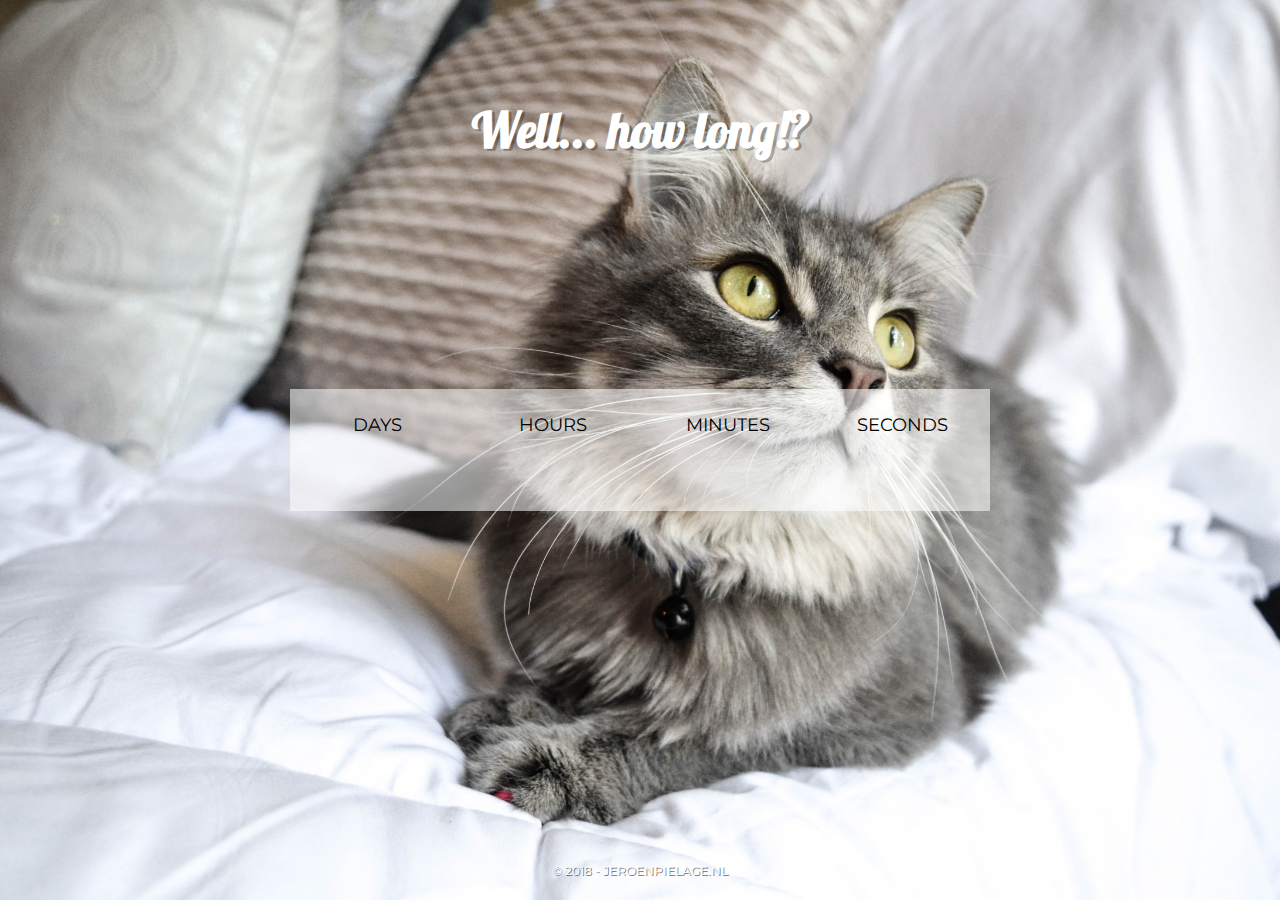
<file: client/index.html>
<html lang="en">

<head>
	<meta charset="UTF-8">
	<meta name="viewport" content="width=device-width, initial-scale=1.0">
	<meta http-equiv="X-UA-Compatible" content="ie=edge">

	<title>How long do I have to wait!?</title>

	<link rel="stylesheet" href="css/main.css">
</head>

<body>

	<header>
		<h1>Well... how long!?</h1>
	</header>


	<section id="counter">
		<div class="remaining-days">
			<div class="inner">
				<span class="title">Days</span>
				<span class="detail days"> </span>
			</div>
		</div>
		<div class="remaining-hours">
			<div class="inner">
				<span class="title">Hours</span>
				<span class="detail hours"> </span>
			</div>
		</div>
		<div class="remaining-minutes">
			<div class="inner">
				<span class="title">Minutes</span>
				<span class="detail minutes"> </span>
			</div>
		</div>
		<div class="remaining-seconds">
			<div class="inner">
				<span class="title">Seconds</span>
				<span class="detail seconds"> </span>
			</div>
		</div>
	</section>

	<footer>
		<p>&copy; 2018 -
			<a href="https://www.jeroenpielage.nl" target="blank">jeroenpielage.nl</a>
		</p>
	</footer>



	<script src="../app.js"></script>
</body>

</html>
</file>
<file: client/css/main.css>
@import url("https://fonts.googleapis.com/css?family=Lobster|Montserrat");
body,
html {
  margin: 0;
  padding: 0;
  width: 100%;
  height: 100vh;
}

body {
  font-family: 'Montserrat', sans-serif;
}

h1,
h2,
h3 {
  font-family: 'Lobster', cursive;
}

section#counter {
  width: 100%;
  position: absolute;
  top: 50%;
  left: 50%;
  -webkit-transform: translate(-50%, -50%);
          transform: translate(-50%, -50%);
  background: rgba(255, 255, 255, 0.55);
  min-height: 122px;
}
section#counter .remaining-days,
section#counter .remaining-hours,
section#counter .remaining-minutes,
section#counter .remaining-seconds {
  float: left;
  display: block;
  width: 50%;
}
section#counter .remaining-days .inner,
section#counter .remaining-hours .inner,
section#counter .remaining-minutes .inner,
section#counter .remaining-seconds .inner {
  padding: 25px;
  text-align: center;
}
section#counter .remaining-days .inner span,
section#counter .remaining-hours .inner span,
section#counter .remaining-minutes .inner span,
section#counter .remaining-seconds .inner span {
  display: block;
}
section#counter .remaining-days .inner span.title,
section#counter .remaining-hours .inner span.title,
section#counter .remaining-minutes .inner span.title,
section#counter .remaining-seconds .inner span.title {
  font-family: 700;
  font-size: 18px;
  margin-bottom: 20px;
  text-transform: uppercase;
}
section#counter .remaining-days .inner span.detail,
section#counter .remaining-hours .inner span.detail,
section#counter .remaining-minutes .inner span.detail,
section#counter .remaining-seconds .inner span.detail {
  font-size: 34px;
}
@media screen and (min-width: 992px) {
  section#counter .remaining-days,
  section#counter .remaining-hours,
  section#counter .remaining-minutes,
  section#counter .remaining-seconds {
    width: 25%;
  }
}
@media screen and (min-width: 992px) {
  section#counter {
    width: 700px;
  }
}

body {
  position: relative;
  background-image: url("../images/background-image.jpg");
  background-size: cover;
  background-position: center;
  height: 100%;
  width: 100%;
}

header {
  position: absolute;
  text-align: center;
  top: 50px;
  width: 100%;
}
header h1 {
  font-size: 30px;
  color: #FFFFFF;
  text-shadow: 3px 2px rgba(0, 0, 0, 0.3);
  margin: 0;
}
@media screen and (min-width: 992px) {
  header {
    top: 100px;
  }
  header h1 {
    font-size: 48px;
  }
}

footer {
  position: absolute;
  text-transform: uppercase;
  text-align: center;
  bottom: 10px;
  width: 100%;
}
footer p,
footer a {
  font-size: 12px;
  color: #FFFFFF;
  text-shadow: 1px 1px rgba(0, 0, 0, 0.6);
  text-decoration: none;
}

/*# sourceMappingURL=main.css.map */
</file>
